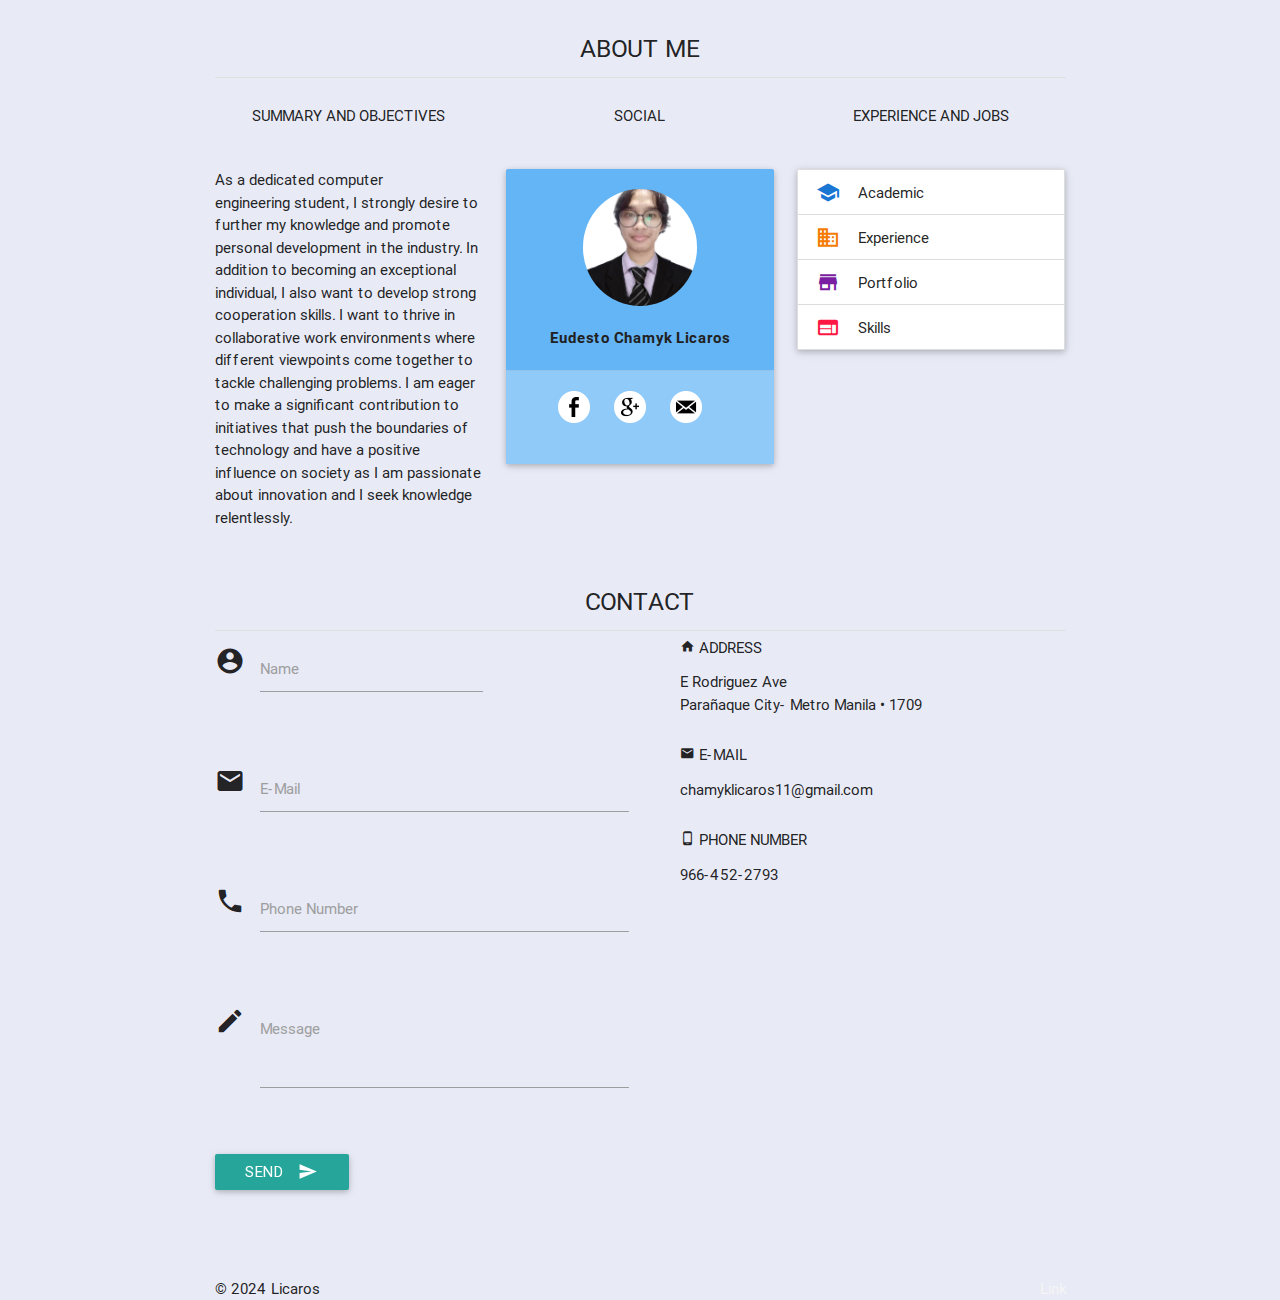
<file: index.html>
<!DOCTYPE html>
<html lang="pt-br">
<head>
  <meta http-equiv="Content-Type" content="text/html; charset=UTF-8">
  <meta name="author" content="Walison Knoxx">
  <title>Eudesto Chamyk Licaros</title>
  <meta name="viewport" content="width=device-width, initial-scale=1"/>
  <link href="https://fonts.googleapis.com/icon?family=Material+Icons" rel="stylesheet">
  <link type="text/css" rel="stylesheet" href="css/materialize.min.css"  media="screen,projection"/>
  <link type="text/css" rel="stylesheet" href="css/style.css">
</head>
<body>

<div class="container about">
  <br>
  <h5>ABOUT ME</h5>
  <div class="divider"></div>
  <br>
  <div class="row">
    <div class="col s12 m4 l4">
      <h6>Summary and Objectives</h6>
      <p>
        As a dedicated computer engineering student, I strongly desire to further my knowledge and promote personal development in the industry. In addition to becoming an exceptional individual, I also want to develop strong cooperation skills. I want to thrive in collaborative work environments where different viewpoints come together to tackle challenging problems. I am eager to make a significant contribution to initiatives that push the boundaries of technology and have a positive influence on society as I am passionate about innovation and I seek knowledge relentlessly.
      </p>
    </div>

    <div class="col s12 m4 l4">
      <h6>SOCIAL</h6>
      <div class="card blue lighten-2">
        <div class="card-content white-text">
          <img src="images/Photo.jpg" class="circle-img">
          <p>
            <b class="grey-text text-darken-4">Eudesto Chamyk Licaros</b><br>
         
          </p>
        </div>
        <div class="card-action blue lighten-3">
          <a href="https://www.facebook.com/chamyk.licaros.18/" target="_blank">
            <img src="images/web-icons/Facebook.png" alt="Facebook">
          </a>
          <a href="https://plus.google.com/u/0/106681080619003883641" target="_blank">
            <img src="images/web-icons/GooglePlus.png" alt="Google Plus">
          </a>
          <a href="mailto:w.carlosjf@gmail.com">
            <img src="images/web-icons/Email.png" alt="Email">
          </a>
        </div>
      </div>
    </div>

    <div class="col s12 m4 l4">
      <h6>EXPERIENCE AND JOBS</h6>
      <ul class="collapsible">
        <li class="active">
          <div class="collapsible-header">
            <i class="mdi-social-school blue-text text-darken-2"></i>
            Academic
          </div>
          <div class="collapsible-body">
            <p>
              <i class="mdi-action-done-all tiny icon-demo blue-text text-darken-2"></i>
              San Agustin Elementary School<br>
              <i class="mdi-action-done-all tiny icon-demo blue-text text-darken-2"></i>
              Moonwalk National High School<br>
              <i class="mdi-action-done-all tiny icon-demo blue-text text-darken-2"></i>
              Polytechnic University of the Philippines - Parañaque Campus
            </p>
          </div>
        </li>
        <li>
          <div class="collapsible-header">
            <i class="mdi-communication-business orange-text text-darken-2"></i>
            Experience
          </div>
          <div class="collapsible-body">
            <p>
              <i class="mdi-action-label tiny icon-demo orange-text text-darken-2"></i>
              <b>COMPUTER TECHNICIAN - PCPITSTOP </b><br>
              2022 – 2023 <br><br>
              <i class="mdi-hardware-phone-android"></i>
              <b>JOSHUA SANTOS </b><br>
              CEO - PCPITSTOP<br><br>09191610263 <br>
          
            </p>
          </div>
        </li>
        <li>
          <div class="collapsible-header">
            <i class="mdi-action-store purple-text text-darken-2"></i>
            Portfolio
          </div>
          <div class="collapsible-body">
            <p>
              <i class="mdi-action-label tiny icon-demo purple-text text-darken-2"></i>
              <a href="https://drive.google.com/drive/folders/1Ml3RhdySoZDkr_YI2ryaFPpyY-ldEmra?usp=drive_link" target="_blank">Game</a><br><br>
              <i class="mdi-action-label tiny icon-demo purple-text text-darken-2"></i>
              <a href="https://drive.google.com/drive/folders/1GzoWeckkNzWTn6KMlfwUJ61IA0XQzTmy?usp=drive_link" target="_blank">Website</a>
            </p>
          </div>
        </li>
        <li class="active">
          <div class="collapsible-header">
            <i class="mdi-av-web red-text text-accent-3"></i>
            Skills
          </div>
          <div class="collapsible-body">
            <div style="padding: 1em">
              HTML  & CSS 
              <div class="progress">
                <div class="progress-bar" style="width: 95%;"></div>
              </div>
              Python
              <div class="progress">
                <div class="progress-bar" style="width: 70%;"></div>
              </div>
              JavaScript
              <div class="progress">
                <div class="progress-bar" style="width: 60%;"></div>
              </div>
              Hardware
              <div class="progress">
                <div class="progress-bar" style="width: 100%;"></div>
              </div>
             Blender
              <div class="progress">
                <div class="progress-bar" style="width: 55%;"></div>
              </div>

              </div>
            </div>
          </div>
        </li>
      </ul>
    </div>
  </div>


<!-- CONTACT AREA -->

<div class="container contact">
  <h5>CONTACT</h5>
  <div class="divider"></div>
  <div class="row">
    <div class="col s12 m6 l6">
      <div class="row">
        <!-- FORMULARY SETTINGS -->
        <form class="col s12" action="mail.php" method="POST">
          <div class="row">
            <div class="input-field col s8">
              <i class="material-icons prefix">account_circle</i>
              <input id="first_name" type="text" class="validate" name="nome" required>
              <label for="first_name">Name</label>
            </div>
          </div>
          <div class="row">
            <div class="input-field col s12">
              <i class="material-icons prefix">mail</i>
              <input id="email" type="email" class="validate" name="email" required>
              <label for="email">E-Mail</label>
            </div>
          </div>
          <div class="row">
            <div class="input-field col s12">
              <i class="material-icons prefix">phone</i>
              <input id="icon_telephone" type="tel" class="validate" name="numero" required>
              <label for="icon_telephone">Phone Number</label>
            </div>
          </div>
          <div class="row">
            <div class="input-field col s12">
              <i class="material-icons prefix">mode_edit</i>
              <textarea class="materialize-textarea" name="mensagem" required></textarea>
              <label for="textarea1">Message</label>
            </div>
          </div>
          <button class="btn waves-effect waves-light" type="submit" name="action">Send
            <i class="mdi-content-send right"></i>
          </button>
        </form>
        <!-- END OF FORMULARY SETTINGS -->
      </div>
    </div>
    <div class="col s12 m6 l6 contact-holder">
      <h6><i class="mdi-action-home"></i> Address</h6>
      <p>
        E Rodriguez Ave<br>
        Parañaque City- Metro Manila • 1709
      </p>
      <h6><i class="mdi-communication-email"></i> E-mail</h6>
      <p>chamyklicaros11@gmail.com</p>
      <h6><i class="mdi-hardware-phone-android"></i> Phone Number</h6>
      <p>966-452-2793</p>
  
    </div>
  </div>
</div>

<footer>
  <div class="footer-copyright">
    <div class="container">
      © 2024 Licaros
      <a class="grey-text text-lighten-4 right" href="#!">Link</a>
    </div>
  </div>
</footer>

<script type="text/javascript" src="https://code.jquery.com/jquery-2.1.1.min.js"></script>
<script type="text/javascript" src="js/materialize.min.js"></script>
<script type="text/javascript">
  //JS de customização
  $(document).ready(function(){
    $(".button-collapse").sideNav();
    $('.parallax').parallax();
  });
</script>

</body>
</html>
</file>
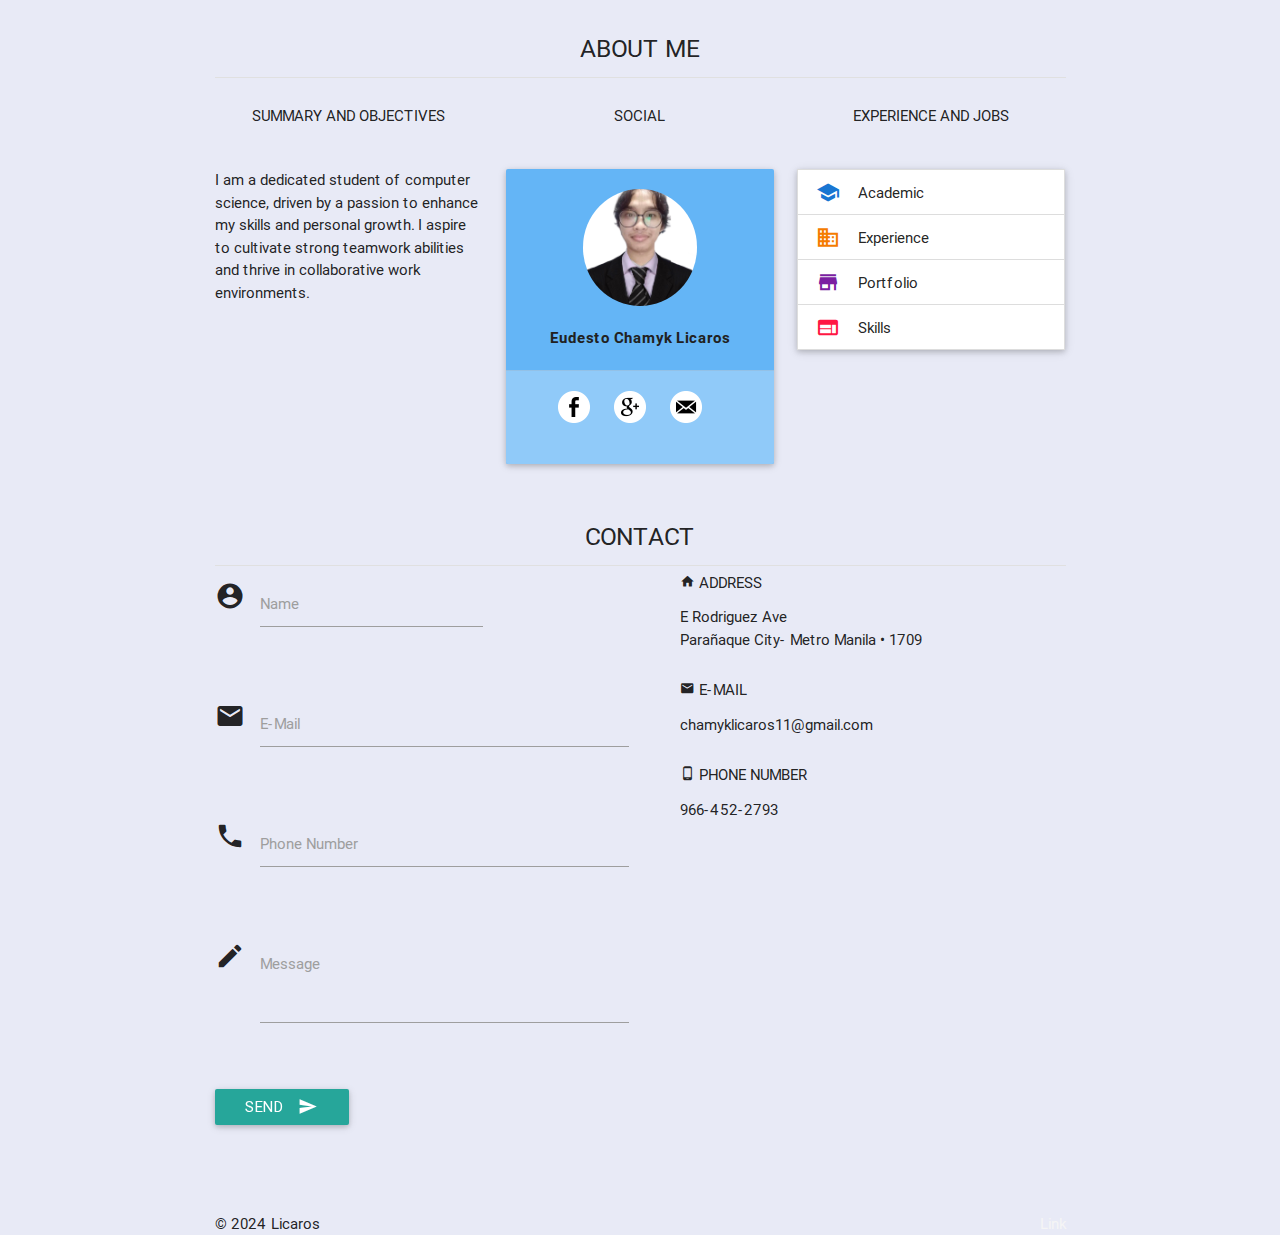
<file: Resume.html>
<!DOCTYPE html>
<html lang="pt-br">
<head>
  <meta http-equiv="Content-Type" content="text/html; charset=UTF-8">
  <meta name="author" content="Walison Knoxx">
  <title>Eudesto Chamyk Licaros</title>
  <meta name="viewport" content="width=device-width, initial-scale=1"/>
  <link href="https://fonts.googleapis.com/icon?family=Material+Icons" rel="stylesheet">
  <link type="text/css" rel="stylesheet" href="css/materialize.min.css"  media="screen,projection"/>
  <link type="text/css" rel="stylesheet" href="css/style.css">
</head>
<body>

<div class="container about">
  <br>
  <h5>ABOUT ME</h5>
  <div class="divider"></div>
  <br>
  <div class="row">
    <div class="col s12 m4 l4">
      <h6>Summary and Objectives</h6>
      <p>
        I am a dedicated student of computer science, driven by a passion to enhance my skills and personal growth. I aspire to cultivate strong teamwork abilities and thrive in collaborative work environments.
      </p>
    </div>

    <div class="col s12 m4 l4">
      <h6>SOCIAL</h6>
      <div class="card blue lighten-2">
        <div class="card-content white-text">
          <img src="images/Photo.jpg" class="circle-img">
          <p>
            <b class="grey-text text-darken-4">Eudesto Chamyk Licaros</b><br>
         
          </p>
        </div>
        <div class="card-action blue lighten-3">
          <a href="https://www.facebook.com/chamyk.licaros.18/" target="_blank">
            <img src="images/web-icons/Facebook.png" alt="Facebook">
          </a>
          <a href="https://plus.google.com/u/0/106681080619003883641" target="_blank">
            <img src="images/web-icons/GooglePlus.png" alt="Google Plus">
          </a>
          <a href="mailto:w.carlosjf@gmail.com">
            <img src="images/web-icons/Email.png" alt="Email">
          </a>
        </div>
      </div>
    </div>

    <div class="col s12 m4 l4">
      <h6>EXPERIENCE AND JOBS</h6>
      <ul class="collapsible">
        <li class="active">
          <div class="collapsible-header">
            <i class="mdi-social-school blue-text text-darken-2"></i>
            Academic
          </div>
          <div class="collapsible-body">
            <p>
              <i class="mdi-action-done-all tiny icon-demo blue-text text-darken-2"></i>
              San Agustin Elementary School<br>
              <i class="mdi-action-done-all tiny icon-demo blue-text text-darken-2"></i>
              Moonwalk National High School<br>
              <i class="mdi-action-done-all tiny icon-demo blue-text text-darken-2"></i>
              Polytechnic University of the Philippines - Parañaque Campus
            </p>
          </div>
        </li>
        <li>
          <div class="collapsible-header">
            <i class="mdi-communication-business orange-text text-darken-2"></i>
            Experience
          </div>
          <div class="collapsible-body">
            <p>
              <i class="mdi-action-label tiny icon-demo orange-text text-darken-2"></i>
              <b>COMPUTER TECHNICIAN - PCPITSTOP </b><br>
              2022 – 2023 <br><br>
              <i class="mdi-hardware-phone-android"></i>
              <b>JOSHUA SANTOS </b><br>
              CEO - PCPITSTOP<br><br>09191610263 <br>
          
            </p>
          </div>
        </li>
        <li>
          <div class="collapsible-header">
            <i class="mdi-action-store purple-text text-darken-2"></i>
            Portfolio
          </div>
          <div class="collapsible-body">
            <p>
              <i class="mdi-action-label tiny icon-demo purple-text text-darken-2"></i>
              <a href="https://drive.google.com/drive/folders/1Ml3RhdySoZDkr_YI2ryaFPpyY-ldEmra?usp=drive_link" target="_blank">Game</a><br><br>
              <i class="mdi-action-label tiny icon-demo purple-text text-darken-2"></i>
              <a href="https://drive.google.com/drive/folders/1GzoWeckkNzWTn6KMlfwUJ61IA0XQzTmy?usp=drive_link" target="_blank">Website</a>
            </p>
          </div>
        </li>
        <li class="active">
          <div class="collapsible-header">
            <i class="mdi-av-web red-text text-accent-3"></i>
            Skills
          </div>
          <div class="collapsible-body">
            <div style="padding: 1em">
              HTML  & CSS 
              <div class="progress">
                <div class="progress-bar" style="width: 95%;"></div>
              </div>
              Python
              <div class="progress">
                <div class="progress-bar" style="width: 70%;"></div>
              </div>
              JavaScript
              <div class="progress">
                <div class="progress-bar" style="width: 60%;"></div>
              </div>
              Hardware
              <div class="progress">
                <div class="progress-bar" style="width: 100%;"></div>
              </div>
             Blender
              <div class="progress">
                <div class="progress-bar" style="width: 55%;"></div>
              </div>

              </div>
            </div>
          </div>
        </li>
      </ul>
    </div>
  </div>


<!-- CONTACT AREA -->

<div class="container contact">
  <h5>CONTACT</h5>
  <div class="divider"></div>
  <div class="row">
    <div class="col s12 m6 l6">
      <div class="row">
        <!-- FORMULARY SETTINGS -->
        <form class="col s12" action="mail.php" method="POST">
          <div class="row">
            <div class="input-field col s8">
              <i class="material-icons prefix">account_circle</i>
              <input id="first_name" type="text" class="validate" name="nome" required>
              <label for="first_name">Name</label>
            </div>
          </div>
          <div class="row">
            <div class="input-field col s12">
              <i class="material-icons prefix">mail</i>
              <input id="email" type="email" class="validate" name="email" required>
              <label for="email">E-Mail</label>
            </div>
          </div>
          <div class="row">
            <div class="input-field col s12">
              <i class="material-icons prefix">phone</i>
              <input id="icon_telephone" type="tel" class="validate" name="numero" required>
              <label for="icon_telephone">Phone Number</label>
            </div>
          </div>
          <div class="row">
            <div class="input-field col s12">
              <i class="material-icons prefix">mode_edit</i>
              <textarea class="materialize-textarea" name="mensagem" required></textarea>
              <label for="textarea1">Message</label>
            </div>
          </div>
          <button class="btn waves-effect waves-light" type="submit" name="action">Send
            <i class="mdi-content-send right"></i>
          </button>
        </form>
        <!-- END OF FORMULARY SETTINGS -->
      </div>
    </div>
    <div class="col s12 m6 l6 contact-holder">
      <h6><i class="mdi-action-home"></i> Address</h6>
      <p>
        E Rodriguez Ave<br>
        Parañaque City- Metro Manila • 1709
      </p>
      <h6><i class="mdi-communication-email"></i> E-mail</h6>
      <p>chamyklicaros11@gmail.com</p>
      <h6><i class="mdi-hardware-phone-android"></i> Phone Number</h6>
      <p>966-452-2793</p>
  
    </div>
  </div>
</div>

<footer>
  <div class="footer-copyright">
    <div class="container">
      © 2024 Licaros
      <a class="grey-text text-lighten-4 right" href="#!">Link</a>
    </div>
  </div>
</footer>

<script type="text/javascript" src="https://code.jquery.com/jquery-2.1.1.min.js"></script>
<script type="text/javascript" src="js/materialize.min.js"></script>
<script type="text/javascript">
  //JS de customização
  $(document).ready(function(){
    $(".button-collapse").sideNav();
    $('.parallax').parallax();
  });
</script>

</body>
</html>
</file>
<file: css/style.css>
body:not(.special)
{
	background-color: #e8eaf6 !important;
}


.progress {
	height: 4px;
	border-radius: 0;
	box-shadow: none;
	background: #c8c8c8;
}
.progress .progress-bar, .progress .progress-bar-default {
	background-color: #ff1744;
}
.progress-bar {
	box-shadow: none;
	float: left;
	width: 0;
	height: 100%;
	font-size: 12px;
	line-height: 20px;
	color: #fff;
	text-align: center;
	background-color: #337ab7;
	-webkit-transition: width .6s ease;
	-o-transition: width .6s ease;
	transition: width .6s ease;
}

.circle-img {
  width: 50%;
  height: auto;
  border-radius: 60%;
  object-fit: cover;
}


.intro
{
	text-align: center;
	padding-top: 13%;
	padding-bottom: 13%;
	margin-bottom: 50px;
}

.intro h1
{
	font-weight: 900;
	text-transform: uppercase;
}

.intro h5
{
	text-transform: uppercase;
	background-color: #f5f5f5;
	padding: 10px;
	color: #333333;
	display: inline-block;
	font-size: 1.2rem;
}


.about .col
{
	margin-bottom: 24px;
}

.about h5
{
	text-align: center;
	text-transform: uppercase;
	margin-bottom: 15px;
}

.about h6
{
	text-align: center;
	text-transform: uppercase;
	margin-bottom: 45px;
}

.about hr
{
	width: 40px;
	margin-bottom: 45px;
}

.about .card
{
	text-align: center;
}

.about .card img
{
	margin-bottom: 15px;
}

.portfolio .col
{
	margin-bottom: 24px;
}

.portfolio h5
{
	text-align: center;
	text-transform: uppercase;
	margin-bottom: 15px;
}

.portfolio h6
{
	text-align: center;
	text-transform: uppercase;
	margin-bottom: 45px;
}

.portfolio hr
{
	width: 40px;
	margin-bottom: 45px;
}

.portfolio .portfolio-holder
{
	clear: both;
	text-align: center;
}

.portfolio img
{
	width: 33%;
	display: inline-block;
	float: left;
}

.contact .col
{
	margin-bottom: 24px;
}

.contact h5
{
	text-align: center;
	text-transform: uppercase;
	margin-bottom: 15px;
}

.contact h6
{
	text-align: center;
	text-transform: uppercase;
	margin-bottom: 45px;
}

.contact hr
{
	width: 40px;
	margin-bottom: 45px;
}

.contact .contact-holder
{
	padding-left: 40px;
	text-align: left;
}

.contact .contact-holder h6
{
	margin-bottom: 15px;
	text-align: left;
}

.contact .contact-holder p
{
	margin-bottom: 30px;
}
footer
{
	padding-top: 0px;
}
</file>
